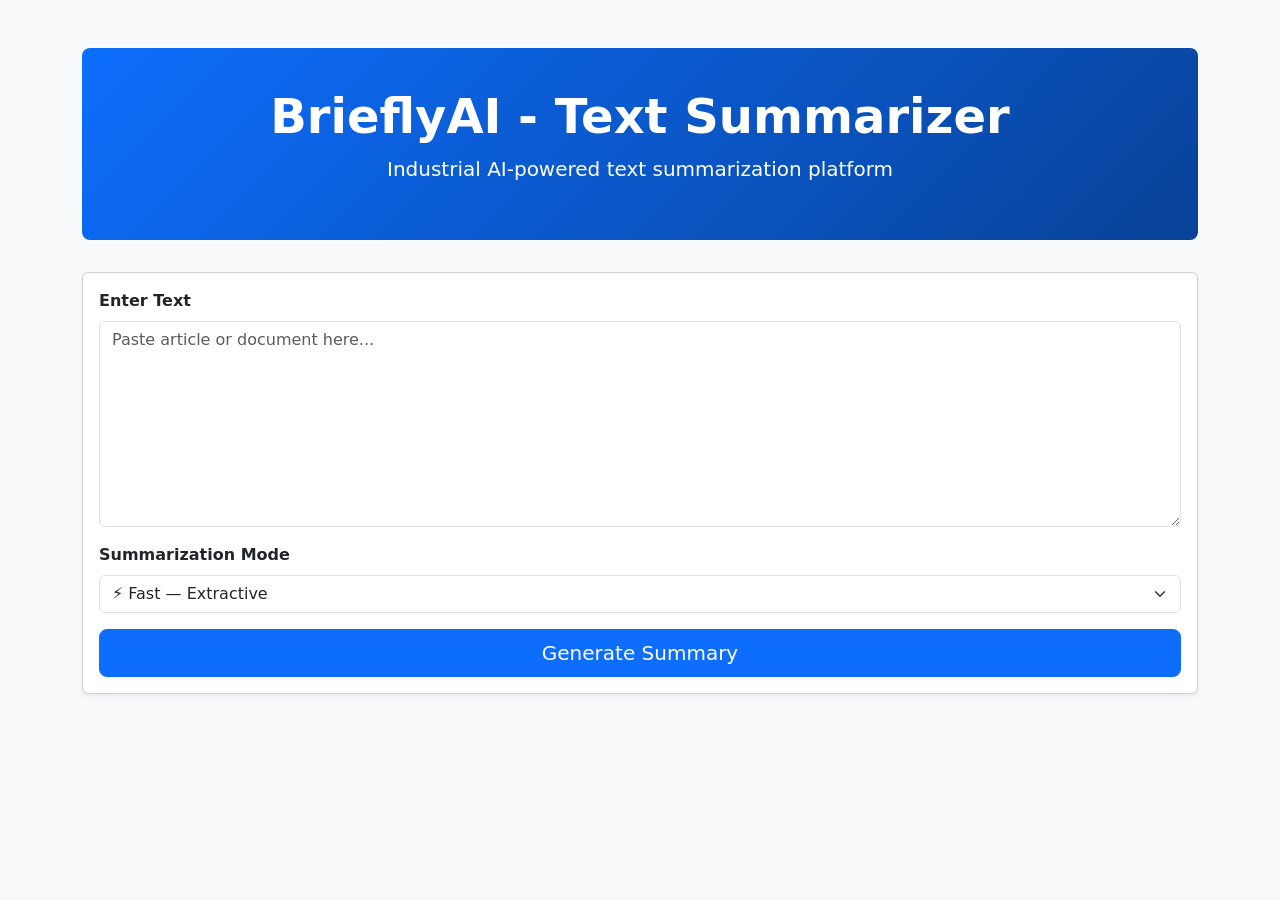
<file: templates/index.html>
<!DOCTYPE html>
<html lang="en">
<head>
    <meta charset="UTF-8">
    <meta name="viewport" content="width=device-width, initial-scale=1.0">
    <title>Industrial Text Summarizer</title>
    <link href="https://cdn.jsdelivr.net/npm/bootstrap@5.3.0/dist/css/bootstrap.min.css" rel="stylesheet">
    <link rel="stylesheet" href="/static/style.css">
</head>

<body class="bg-light">

<div class="container py-5">

    <div class="jumbotron text-center">
        <h1 class="display-5 fw-bold mainhead">BrieflyAI - Text Summarizer</h1>
        <p class="lead mainhead">
            Industrial AI-powered text summarization platform
        </p>
    </div>

    <div class="card shadow-sm">
        <div class="card-body">
            <form action="/analyze" method="POST">

                <div class="mb-3">
                    <label class="form-label fw-semibold">Enter Text</label>
                    <textarea name="rawtext" class="form-control" rows="8"
                              placeholder="Paste article or document here..." required></textarea>
                </div>

                <div class="mb-3">
                    <label class="form-label fw-semibold">Summarization Mode</label>
                    <select name="mode" class="form-select">
                        <option value="extractive">⚡ Fast — Extractive</option>
                        <option value="abstractive">🧠 Smart — AI (Transformer)</option>
                    </select>
                </div>

                <!-- Loading Spinner -->
                <div id="loading" class="text-center my-3 d-none">
                    <div class="spinner-border text-primary" role="status"></div>
                    <p class="mt-2 text-muted">Generating summary…</p>
                </div>

                <div class="d-grid">
                   <button type="submit" class="btn btn-primary btn-lg" onclick="showLoader()">
                        Generate Summary
                    </button>
                </div>

            </form>
        </div>
    </div>

</div>
<script>
function showLoader() {
    document.getElementById("loading").classList.remove("d-none");
}
</script>
</body>
</html>
</file>
<file: static/style.css>
body {
    font-family: "Inter", system-ui, sans-serif;
}

.jumbotron {
    background: linear-gradient(135deg, #0d6efd, #084298);
    color: white;
    padding: 2.5rem 1rem;
    border-radius: 0.5rem;
    margin-bottom: 2rem;
}

.mainhead {
    display: flex;
    justify-content: center;
    text-align: center;
}

.originalTxt,
.summaryTxt {
    background-color: #ffffff;
    padding: 1rem;
    border-radius: 0.4rem;
    border: 1px solid #dee2e6;
    white-space: pre-wrap;
}

.summaryTxt {
    border-left: 4px solid #0d6efd;
}

@media (max-width: 768px) {
    .imp {
        flex-direction: column;
    }
}
</file>
